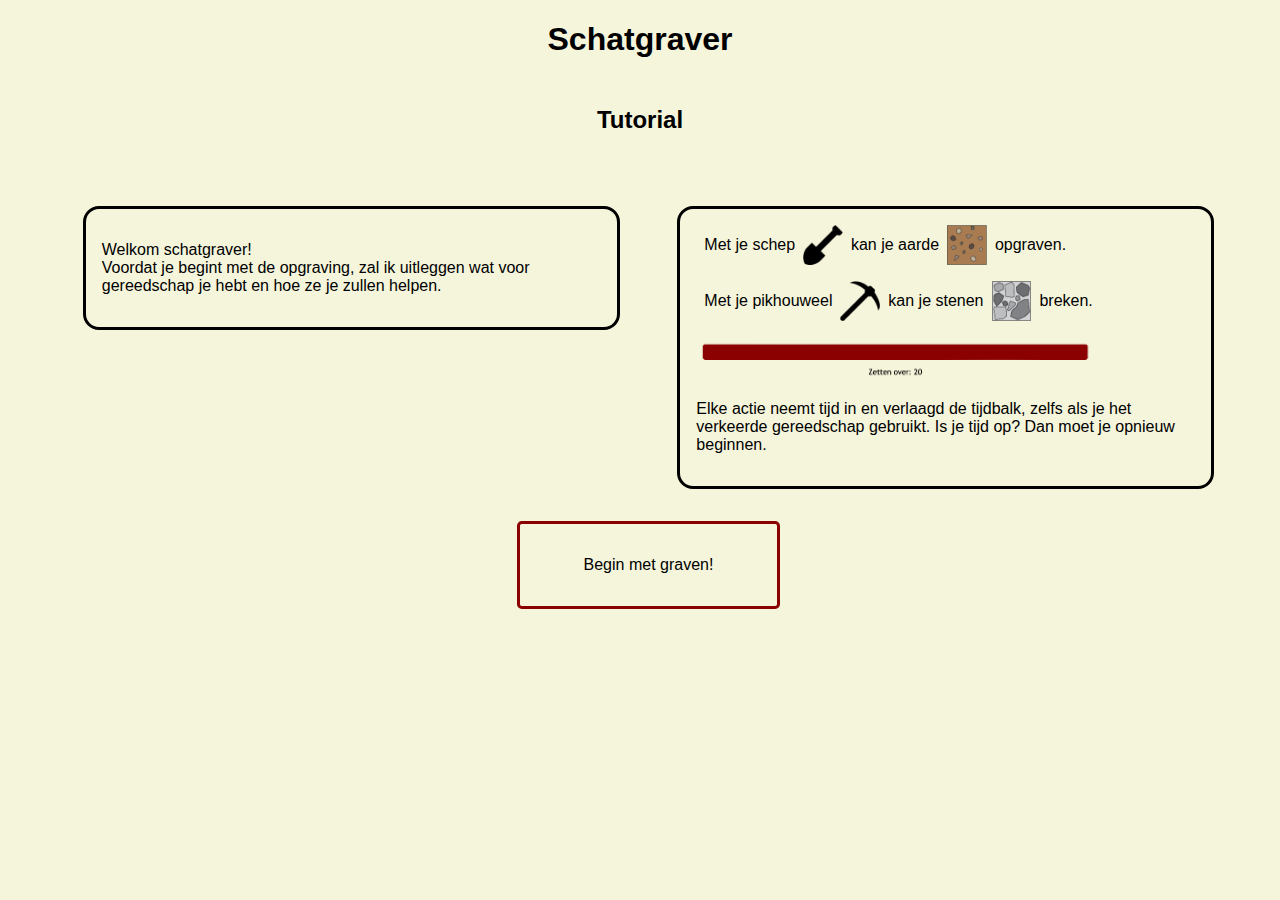
<file: index.html>
<!DOCTYPE html>
<html lang="en">
    <head>
        <meta charset="UTF-8">
        <meta name="viewport" content="width=device-width, initial-scale=1.0"/>
        <title>Game</title>
        <link rel="stylesheet" href="style.css">
    </head>
    <body>
        <h1>Schatgraver</h1>
        <section class="tutorial">
            <h2>Tutorial</h2>
            <article class="intro">
                <div class="introTekst">
                    <p>Welkom schatgraver!<br>Voordat je begint met de opgraving, zal ik uitleggen wat voor gereedschap je hebt en hoe ze je zullen helpen.</p>
                </div>
                <div class="introTekst">
                    <div class="iconTekst"><p>Met je schep </p><img src="afbeeldingen/icon_schep.png" alt="icoon van een schep"><p>kan je aarde </p><img src="afbeeldingen/icon_aarde.png" alt="Getekend vierkant met aarde"><p>opgraven.</p></div>
                    <div class="iconTekst"><p>Met je pikhouweel </p><img src="afbeeldingen/icon_pikhouweel.png" alt="icoon van een pikhouweel"><p>kan je stenen </p><img src="afbeeldingen/icon_steen.png" alt="Getekend vierkant met stenen"><p>breken.</p></div>
                    <img src="afbeeldingen/tijdbalk_voorbeeld.png" alt="Voorbeeld van volle tijdbalk met daaronder de tekst zetten over: 20">
                    <p>Elke actie neemt tijd in en verlaagd de tijdbalk, zelfs als je het verkeerde gereedschap gebruikt. Is je tijd op? Dan moet je opnieuw beginnen.</p>
                </div>
                <a href="game.html"><button class="button">Begin met graven!</button></a>
            </article>
        </section>
        <script src="script.js"></script>
    </body>
</html>
</file>
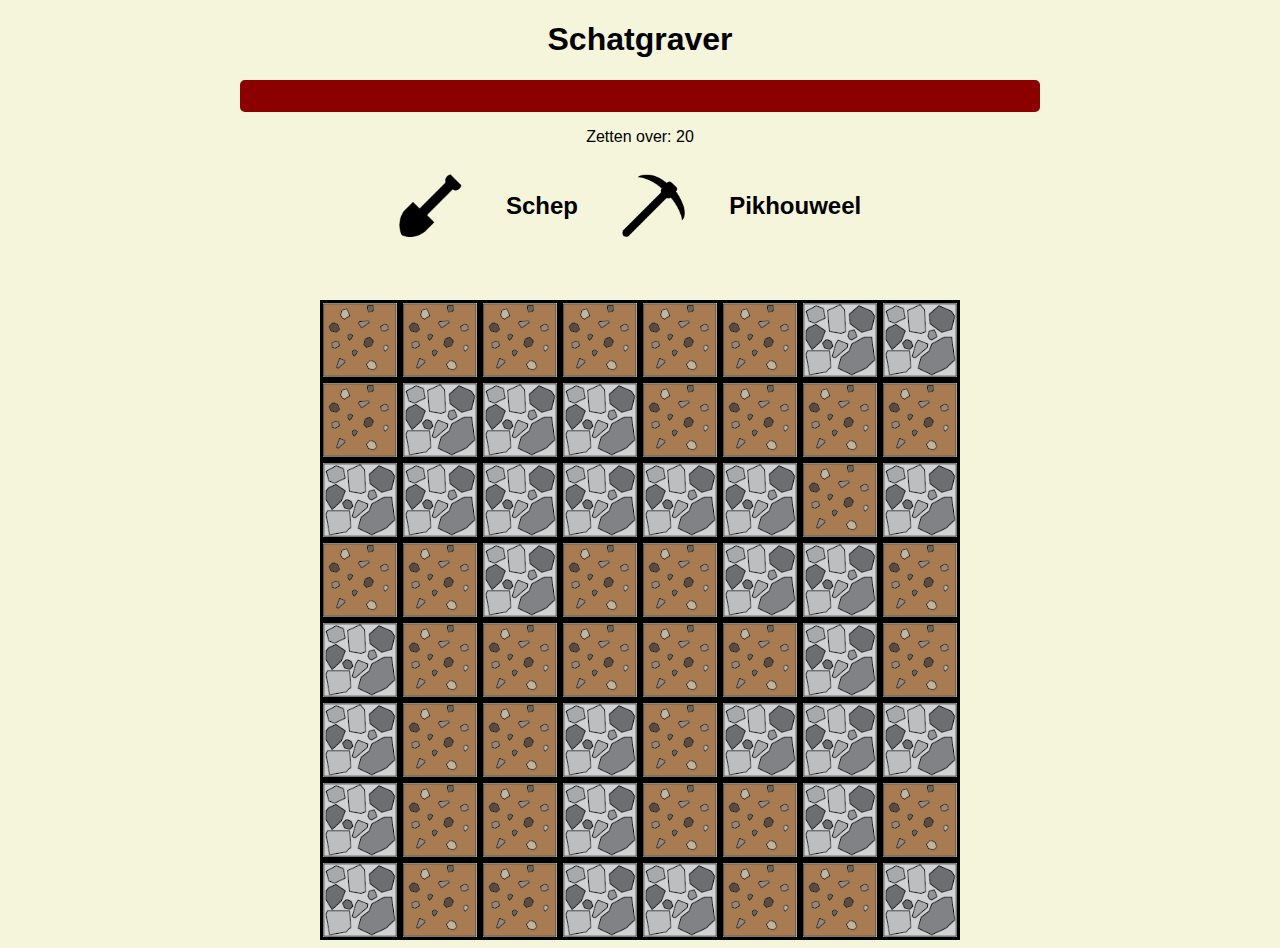
<file: game.html>
<!DOCTYPE html>
<html lang="en">
    <head>
        <meta charset="UTF-8">
        <meta name="viewport" content="width=device-width, initial-scale=1.0"/>
        <title>Game</title>
        <link rel="stylesheet" href="style.css">
        <audio id="geluidSteen" src="geluiden/geluidSteen.mov" preload="auto"></audio>
        <!--Bron: https://www.youtube.com/watch?v=npL3NfpOd9A-->
        <audio id="geluidAarde" src="geluiden/geluidAarde.mov" preload="auto"></audio>
        <!--Bron: https://www.youtube.com/watch?v=tzF4ulFOdf0-->
        <audio id="geluidVerkeerd" src="geluiden/verkeerde_tool.mp3" preload="auto"></audio>
        <!--Bron: https://pixabay.com/sound-effects/metal-impact-247482/-->
    </head>
    <body>
        <h1>Schatgraver</h1>
        <div id="balk">
            <div id="tijdbalk">
            </div>
        </div>
        <p id="balkTekst">Zetten over: 20</p>
        <section class="tools">
            <img src="afbeeldingen/icon_schep.png" alt="Icoon van een schep"><h2 id="schep">Schep</h2>
            <img src="afbeeldingen/icon_pikhouweel.png" alt="Icoon van een pikhouweel"><h2 id="pikhouweel">Pikhouweel</h2>
        </section>
        <section>
            <p id="foutmelding">Verkeerde tool geselecteerd!</p>
            <article id="popupVerloren">
                <div class="popupTekst">
                  <h2>Je hebt verloren!</h2>
                  <button class="button" id="herstartVerloren">Opnieuw spelen</button>
                  <a href="index.html"><button class="button">Terug naar home</button></a>
                </div>
            </article>
            <article id="popupGewonnen">
                <div class="popupTekst">
                  <h2>Je hebt de schat gevonden!</h2>
                  <p>Klaar voor je volgende opgraving?</p>
                  <button class="button" id="herstartGewonnen">Opnieuw spelen</button>
                  <a href="index.html"><button class="button">Terug naar home</button></a>
                </div>
            </article>
        </section>
        <section class="omlijning">
            <div class="opgraving">
                <div class="vak">
                </div>
                <div class="vak">
                </div>
                <div class="vak">
                </div>
                <div class="vak">
                </div>
                <div class="vak">
                </div>
                <div class="vak">
                </div>
                <div class="vak">
                </div>
                <div class="vak">
                </div>
                <div class="vak">
                </div>
                <div class="vak">
                </div>
                <div class="vak">
                </div>
                <div class="vak">
                </div>
                <div class="vak">
                </div>
                <div class="vak">
                </div>
                <div class="vak">
                </div>
                <div class="vak">
                </div>
                <div class="vak">
                </div>
                <div class="vak">
                </div>
                <div class="vak">
                </div>
                <div class="vak">
                </div>
                <div class="vak">
                </div>
                <div class="vak">
                </div>
                <div class="vak">
                </div>
                <div class="vak">
                </div>
                <div class="vak">
                </div>
                <div class="vak">
                </div>
                <div class="vak">
                </div>
                <div class="vak">
                </div>
                <div class="vak">
                </div>
                <div class="vak">
                </div>
                <div class="vak">
                </div>
                <div class="vak">
                </div>
                <div class="vak">
                </div>
                <div class="vak">
                </div>
                <div class="vak">
                </div>
                <div class="vak">
                </div>
                <div class="vak">
                </div>
                <div class="vak">
                </div>
                <div class="vak">
                </div>
                <div class="vak">
                </div>
                <div class="vak">
                </div>
                <div class="vak">
                </div>
                <div class="vak">
                </div>
                <div class="vak">
                </div>
                <div class="vak">
                </div>
                <div class="vak">
                </div>
                <div class="vak">
                </div>
                <div class="vak">
                </div>
                <div class="vak">
                </div>
                <div class="vak">
                </div>
                <div class="vak">
                </div>
                <div class="vak">
                </div>
                <div class="vak">
                </div>
                <div class="vak">
                </div>
                <div class="vak">
                </div>
                <div class="vak">
                </div>
                <div class="vak">
                </div>
                <div class="vak">
                </div>
                <div class="vak">
                </div>
                <div class="vak">
                </div>
                <div class="vak">
                </div>
                <div class="vak">
                </div>
                <div class="vak">
                </div>
                <div class="vak">
                </div>
            </div>
        </section>
        <script src="script.js"></script>
    </body>
</html>
</file>
<file: style.css>
body{
  background-color: beige;
  font-family: 'Trebuchet MS', sans-serif;
}

h1{
    color: black;
    text-align: center;
}

.tutorial h2{
  align-items: center;
  justify-content: center;
  text-align: center;
  align-content: center;
  margin-top: 2em;
  margin-bottom: 3em;
}

.intro{
  display: flex;
  flex-wrap: wrap;
  align-items: flex-start;
  margin-left: 1.06em;
  justify-content: space-evenly;
}

.introTekst{
  width: 40%;
  border: 3px solid black;
  border-radius: 1em;
  padding: 1em;
}

.introTekst > img{
  height: 20%;
  width: 80%;
}

section > p{
  text-align: center;
}

.iconTekst{
  margin-bottom: 1em;
  display: flex;
  align-items: center;
}

.iconTekst p{
  margin: 0.5em;
}

.iconTekst img{
  height: 8%;
  width: 8%;
}

.button {
  background-color: beige;
  border: 3px solid darkred;
  border-radius: 0.3em;
  color: black;
  padding: 2em 4em;
  text-align: center;
  text-decoration: none;
  font-size: 1em;
  cursor: pointer;
  margin-top: 2em;
  align-self: flex-start;
  transition-duration: 0.4s;
}

.button:hover {
  background-color: darkred;
  color: white;
}

.tools {
  display: flex;
  gap: 1.5em;
  flex-wrap: wrap;
  list-style-type: none;
  align-items: center;
  justify-content: center;
}

.tools h2 {
  cursor: pointer;
  padding: 10px 20px;
}

.tools img {
  height: 5%;
  width: 5%;
}

#foutmelding {
  visibility: hidden;
  color: darkred;
  font-size: 1em;
}

.opgraving {
    display: inline-grid;
    grid-template-columns: 5em 5em 5em 5em 5em 5em 5em 5em;
    grid-template-rows: 5em 5em 5em 5em 5em 5em 5em 5em;
    grid-row-gap: 0em;
    grid-column-gap: 0em;
  }
.opgraving > div{
    border: 3px solid black;
    text-align: center;
  }

  .geselecteerd {
    border: 3px solid black;
    border-radius: 1em;
  }

  .omlijning{
    display: flex;
    list-style-type: none;
    align-items: center;
    justify-content: center;
  }

  .aarde{
    background: url(afbeeldingen/icon_aarde.png);
    background-size: cover;
    cursor: pointer;
  }

  .steen{
    background: url(afbeeldingen/icon_steen.png);
    background-size: cover;
    cursor: pointer;
  }
  
  .popupTekst {
    background: beige;
    padding: 2em;
    border: 3px solid black;
    border-radius: 1em;
    text-align: center;
  }

  #popupVerloren, #popupGewonnen {
    position: fixed;
    top: 0;
    left: 0;
    width: 100%;
    height: 100%;
    background-color: rgba(0, 0, 0, 0.5);
    display: none;
    align-items: center;
    justify-content: center;
  }

  #balk {
    width: 50em;
    background-color: #ddd;
    height: 2em;
    border-radius: 5px;
    margin-bottom: 1em;
    margin: auto;
  }
  
  #tijdbalk {
    height: 100%;
    width: 100%;
    border-radius: 5px;
    background-color: darkred;
    transition: width 0.5s ease;
  }

  #balkTekst{
    justify-content: center;
    align-items: center;
    text-align: center;
    color: black;
  }
</file>
